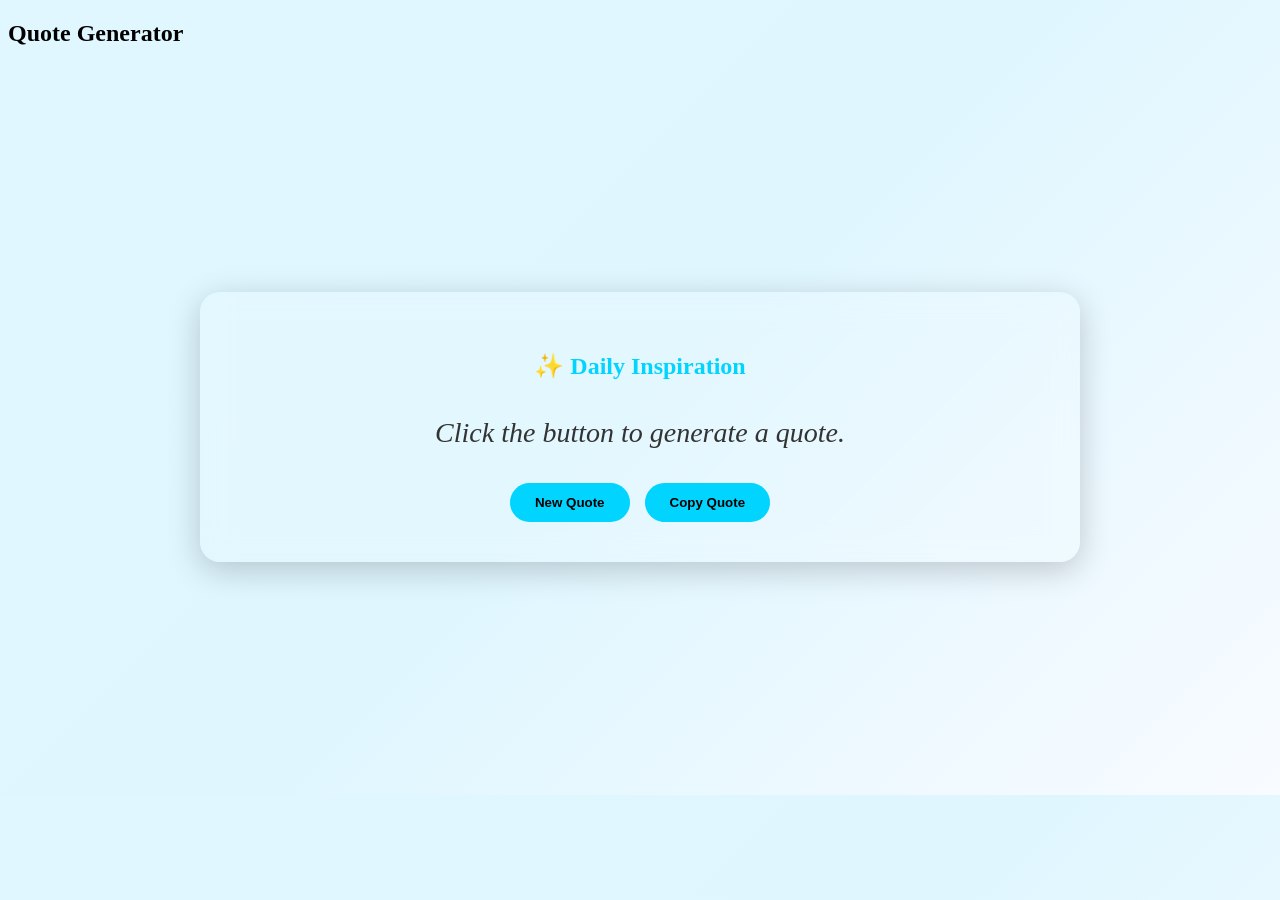
<file: TASK 3/index.html>
<!DOCTYPE html>
<html lang="en">
<head>
    <meta charset="UTF-8">
    <meta name="viewport" content="width=device-width, initial-scale=1.0">
    <title>Quote Generator</title>
    <link rel="stylesheet" href="style.css">
</head>
<body>

<nav>
    <h2>Quote Generator</h2>
</nav>

<section class="page quote-section">

    <div class="quote-box">

        <h1>✨ Daily Inspiration</h1>

        <p id="quote">
            Click the button to generate a quote.
        </p>

        <h3 id="author"></h3>

        <div class="quote-buttons">
            <button onclick="getQuote()">New Quote</button>
            <button onclick="copyQuote()">Copy Quote</button>
        </div>

    </div>

</section>

<script src="script.js"></script>

</body>
</html>
</file>
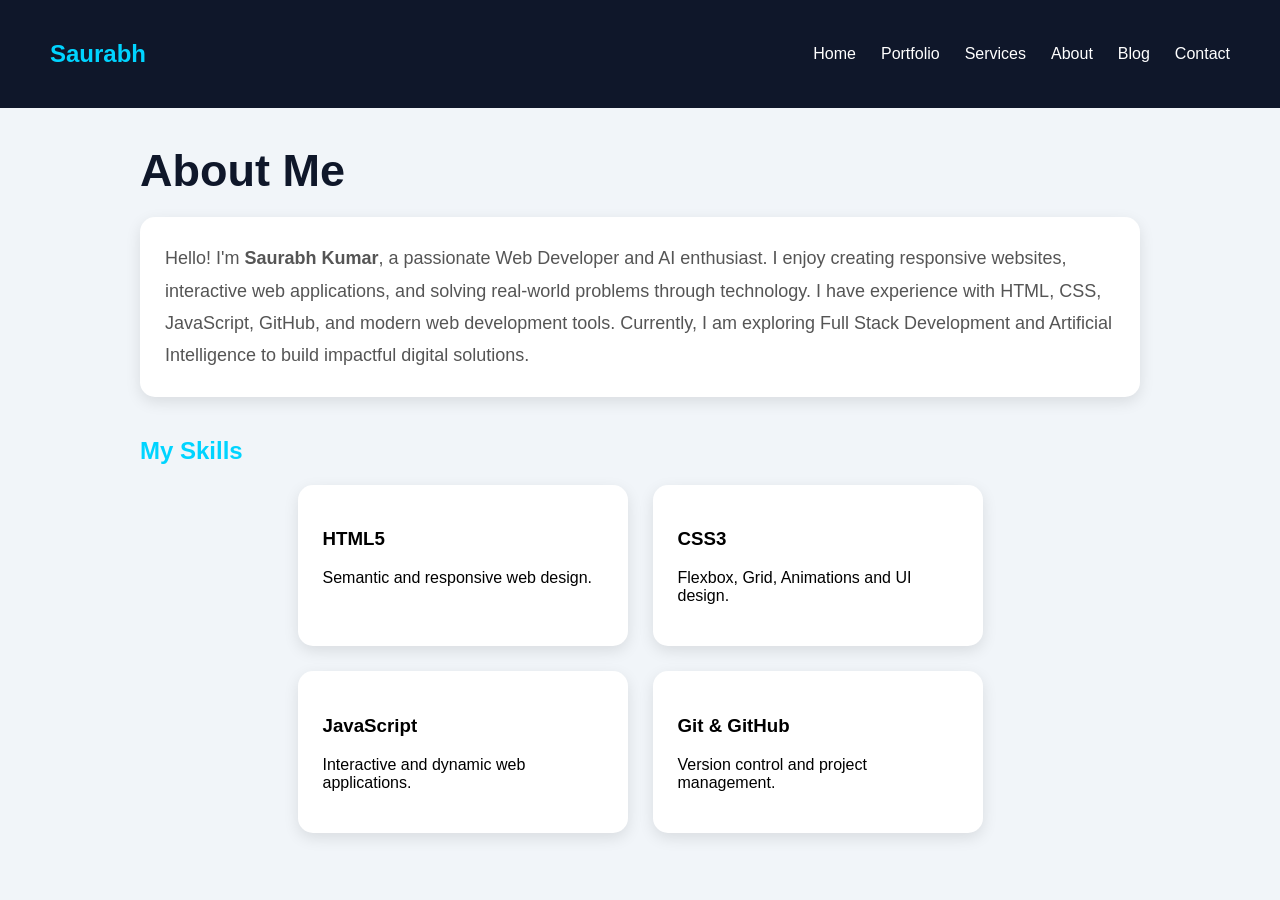
<file: about.html>
<!DOCTYPE html>
<html lang="en">
<head>
<meta charset="UTF-8">
<meta name="viewport" content="width=device-width, initial-scale=1.0">
<title>About</title>
<link rel="stylesheet" href="style.css">
</head>
<body>

 <nav>
        <h2>Saurabh</h2>

        <ul>
            <li><a href="index.html">Home</a></li>
            <li><a href="portfolio.html">Portfolio</a></li>
            
            <li><a href="services.html">Services</a></li>
            <li><a href="about.html">About</a></li>
            
            <li><a href="blog.html">Blog</a></li>
            <li><a href="contact.html">Contact</a></li>
        </ul>
    </nav>

<section class="page about-section">

    <h1>About Me</h1>

    <p class="about-text">
        Hello! I'm <strong>Saurabh Kumar</strong>, a passionate Web Developer
        and AI enthusiast. I enjoy creating responsive websites, interactive
        web applications, and solving real-world problems through technology.

        I have experience with HTML, CSS, JavaScript, GitHub, and modern web
        development tools. Currently, I am exploring Full Stack Development
        and Artificial Intelligence to build impactful digital solutions.
    </p>

    <h2>My Skills</h2>

    <div class="cards">

        <div class="card">
            <h3>HTML5</h3>
            <p>Semantic and responsive web design.</p>
        </div>

        <div class="card">
            <h3>CSS3</h3>
            <p>Flexbox, Grid, Animations and UI design.</p>
        </div>

        <div class="card">
            <h3>JavaScript</h3>
            <p>Interactive and dynamic web applications.</p>
        </div>

        <div class="card">
            <h3>Git & GitHub</h3>
            <p>Version control and project management.</p>
        </div>

    </div>

</section>

</body>
</html>
</file>
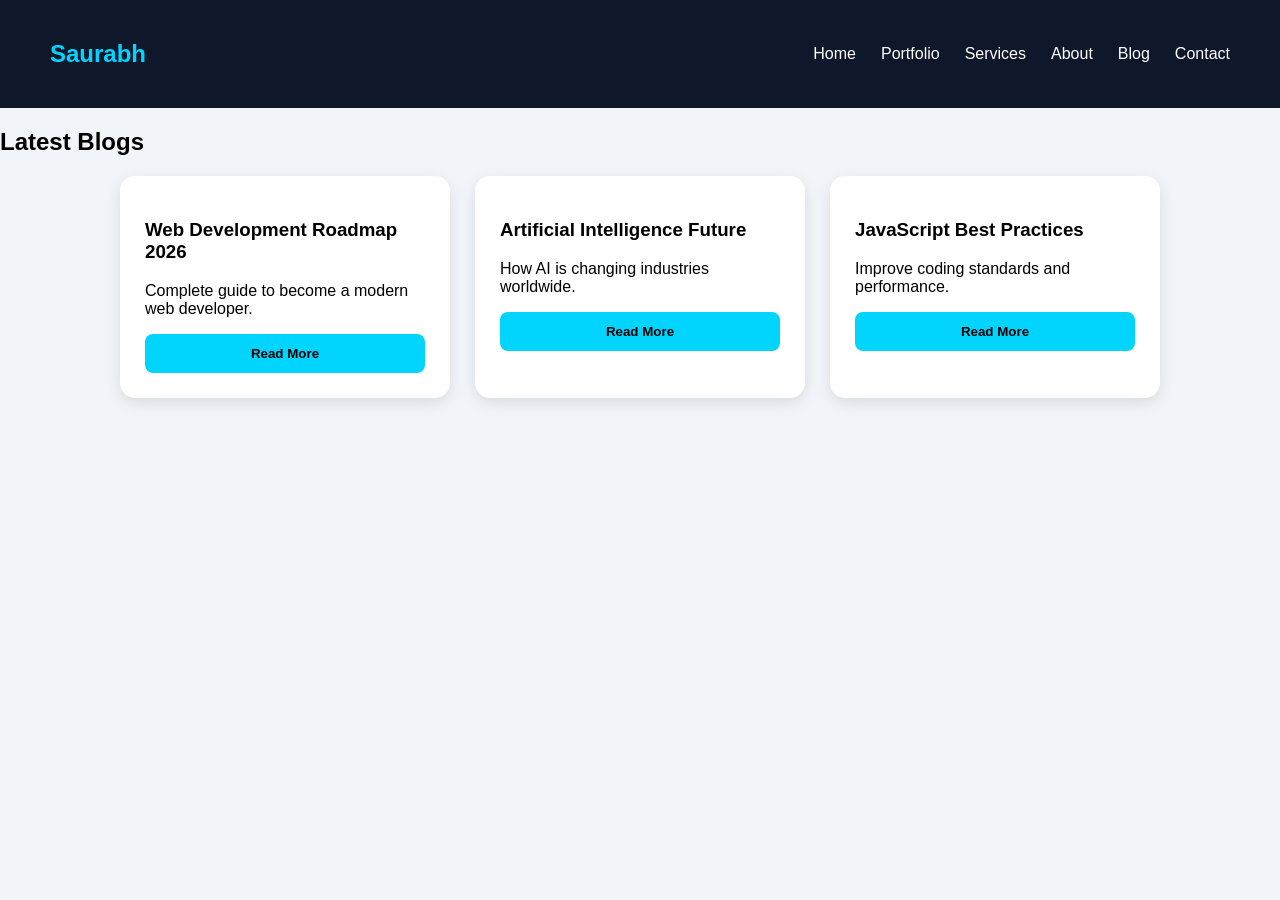
<file: blog.html>
<!DOCTYPE html>
<html>
<head>
<title>Blog</title>
<link rel="stylesheet" href="style.css">
</head>
<body>
 <nav>
        <h2>Saurabh</h2>

        <ul>
            <li><a href="index.html">Home</a></li>
            <li><a href="portfolio.html">Portfolio</a></li>
            
            <li><a href="services.html">Services</a></li>
            <li><a href="about.html">About</a></li>
            
            <li><a href="blog.html">Blog</a></li>
            <li><a href="contact.html">Contact</a></li>
        </ul>
    </nav>

<section class="page">
    <h1>Latest Blogs</h1>

    <div class="cards">

        <div class="card">
            <h3>Web Development Roadmap 2026</h3>
            <p>
                Complete guide to become a modern web developer.
            </p>
            <button>Read More</button>
        </div>

        <div class="card">
            <h3>Artificial Intelligence Future</h3>
            <p>
                How AI is changing industries worldwide.
            </p>
            <button>Read More</button>
        </div>

        <div class="card">
            <h3>JavaScript Best Practices</h3>
            <p>
                Improve coding standards and performance.
            </p>
            <button>Read More</button>
        </div>

    </div>
</section>

</body>
</html>
</file>
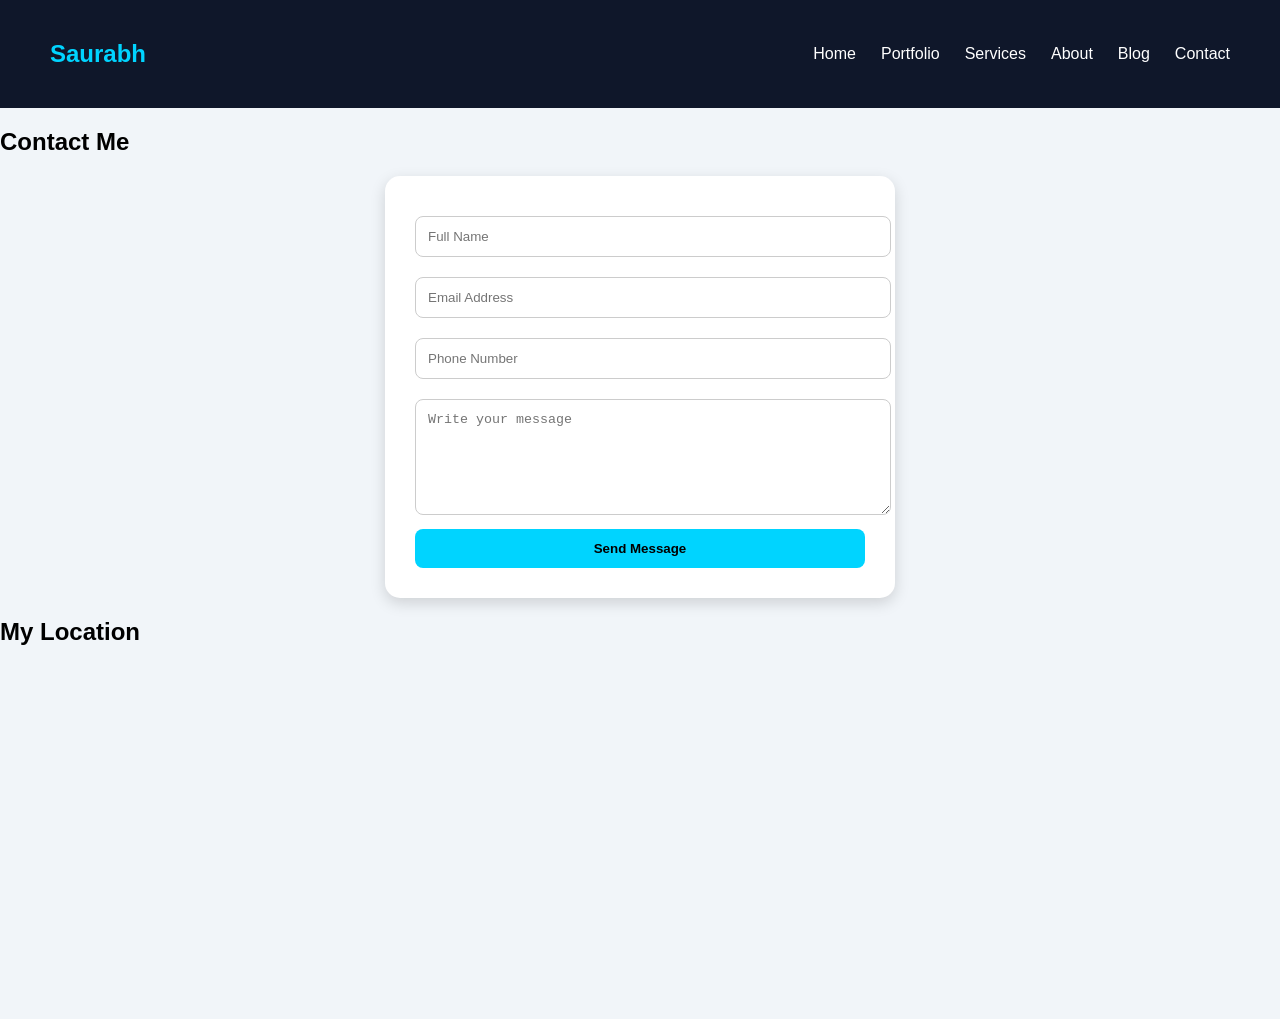
<file: contact.html>
<!DOCTYPE html>
<html>
<head>
<title>Contact</title>
<link rel="stylesheet" href="style.css">
</head>
<body>

   <nav>
        <h2>Saurabh</h2>

        <ul>
            <li><a href="index.html">Home</a></li>
            <li><a href="portfolio.html">Portfolio</a></li>
            
            <li><a href="services.html">Services</a></li>
            <li><a href="about.html">About</a></li>
            
            <li><a href="blog.html">Blog</a></li>
            <li><a href="contact.html">Contact</a></li>
        </ul>
    </nav>

<section class="page">

    <h1>Contact Me</h1>

    <form>

        <input type="text" placeholder="Full Name" required>

        <input type="email" placeholder="Email Address" required>

        <input type="tel" placeholder="Phone Number">

        <textarea rows="6"
        placeholder="Write your message"></textarea>

        <button type="submit">
            Send Message
        </button>

    </form>
    <section class="page">

<h2>My Location</h2>

<iframe
src="https://maps.google.com/maps?q=patna&t=&z=13&ie=UTF8&iwloc=&output=embed"
width="100%"
height="350"
style="border:0;"
loading="lazy">
</iframe>

</section>

</section>

</body>
</html>
</file>
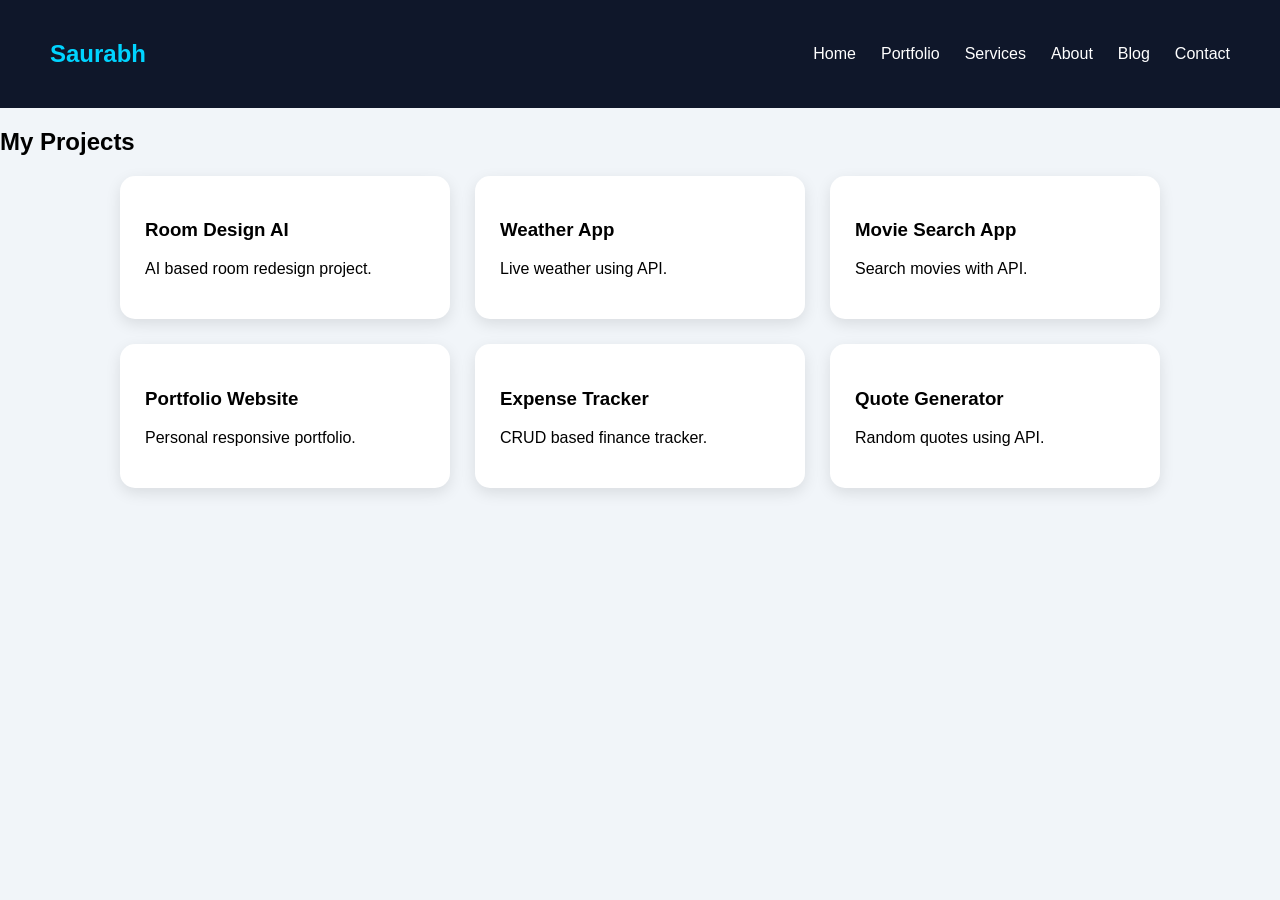
<file: portfolio.html>
<!DOCTYPE html>
<html>
<head>
<title>Portfolio</title>
<link rel="stylesheet" href="style.css">
</head>
<body>

   <nav>
        <h2>Saurabh</h2>

        <ul>
            <li><a href="index.html">Home</a></li>
            <li><a href="portfolio.html">Portfolio</a></li>
            
            <li><a href="services.html">Services</a></li>
            <li><a href="about.html">About</a></li>
            
            <li><a href="blog.html">Blog</a></li>
            <li><a href="contact.html">Contact</a></li>
        </ul>
    </nav>

<section class="page">
    <h1>My Projects</h1>

   <div class="cards">

<div class="card">
<h3>Room Design AI</h3>
<p>AI based room redesign project.</p>
</div>

<div class="card">
<h3>Weather App</h3>
<p>Live weather using API.</p>
</div>

<div class="card">
<h3>Movie Search App</h3>
<p>Search movies with API.</p>
</div>

<div class="card">
<h3>Portfolio Website</h3>
<p>Personal responsive portfolio.</p>
</div>

<div class="card">
<h3>Expense Tracker</h3>
<p>CRUD based finance tracker.</p>
</div>

<div class="card">
<h3>Quote Generator</h3>
<p>Random quotes using API.</p>
</div>

</div>
</section>

</body>
</html>
</file>
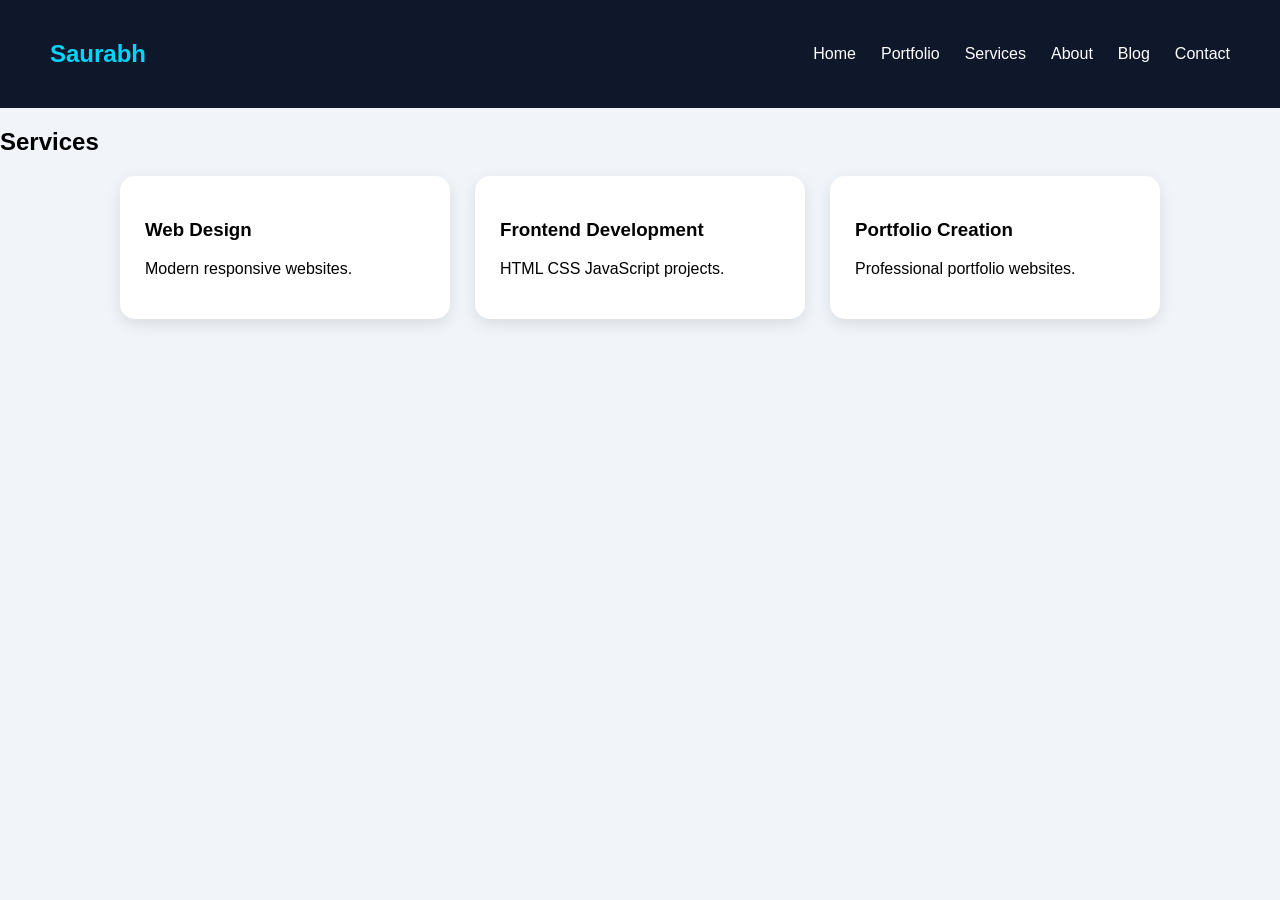
<file: services.html>
<!DOCTYPE html>
<html>
<head>
<title>Services</title>
<link rel="stylesheet" href="style.css">
</head>
<body>

 <nav>
        <h2>Saurabh</h2>

        <ul>
            <li><a href="index.html">Home</a></li>
            <li><a href="portfolio.html">Portfolio</a></li>
            
            <li><a href="services.html">Services</a></li>
            <li><a href="about.html">About</a></li>
            
            <li><a href="blog.html">Blog</a></li>
            <li><a href="contact.html">Contact</a></li>
        </ul>
    </nav>

<section class="page">
    <h1>Services</h1>

    <div class="cards">

        <div class="card">
            <h3>Web Design</h3>
            <p>Modern responsive websites.</p>
        </div>

        <div class="card">
            <h3>Frontend Development</h3>
            <p>HTML CSS JavaScript projects.</p>
        </div>

        <div class="card">
            <h3>Portfolio Creation</h3>
            <p>Professional portfolio websites.</p>
        </div>

    </div>
</section>

</body>
</html>
</file>
<file: TASK 3/style.css>
body{

background:
linear-gradient(
135deg,
#e0f7ff,
#dff6ff,
#f8fbff
);

}

.quote-section{
    min-height:80vh;
    display:flex;
    justify-content:center;
    align-items:center;
}

.quote-box{
    width:80%;
    max-width:800px;

    padding:40px;

    border-radius:20px;

    background:rgba(255,255,255,0.15);

    backdrop-filter:blur(15px);

    box-shadow:
    0 8px 32px rgba(0,0,0,.2);

    text-align:center;
}

.quote-box h1{
    color:#00d4ff;
    margin-bottom:25px;
}

#quote{
    font-size:28px;
    font-style:italic;
    line-height:1.8;
    margin-bottom:20px;
    color:#333;
}

#author{
    color:#00d4ff;
    margin-bottom:25px;
}

.quote-buttons{
    display:flex;
    justify-content:center;
    gap:15px;
    flex-wrap:wrap;
}

.quote-buttons button{
    padding:12px 25px;

    border:none;

    border-radius:50px;

    background:#00d4ff;

    font-weight:bold;

    cursor:pointer;

    transition:.3s;
}

.quote-buttons button:hover{

    transform:translateY(-3px);

    box-shadow:0 5px 15px rgba(0,212,255,.4);

}
</file>
<file: style.css>
:root{
    --primary:#00d4ff;
    --dark:#0f172a;
    --light:#f8fafc;
}

body{
    font-family:'Segoe UI',sans-serif;
    background:#f1f5f9;
    margin:0;
    padding:0;
}


nav{
    display:flex;
    justify-content:space-between;
    align-items:center;
    padding:20px 50px;
    background:var(--dark);
    position:sticky;
    top:0;
}

nav h2{
    color:var(--primary);
}

nav ul{
    display:flex;
    list-style:none;
}

nav ul li{
    margin-left:25px;
}

nav ul li a{
    text-decoration:none;
    color:white;
    transition:.3s;
}

nav ul li a:hover{
    color:var(--primary);
}


.hero{
    height:90vh;
    background:linear-gradient(rgba(15,23,42,.8),
    rgba(15,23,42,.8)),
    url("https://images.unsplash.com/photo-1498050108023-c5249f4df085");
    background-size:cover;
    background-position:center;

    display:flex;
    flex-direction:column;
    justify-content:center;
    align-items:center;

    color:white;
    text-align:center;
}

.hero h1{
    font-size:60px;
}

.hero p{
    font-size:22px;
}

.hero button{
    padding:12px 25px;
    border:none;
    background:var(--primary);
    color:black;
    font-weight:bold;
    border-radius:5px;
    cursor:pointer;
}


.cards{
    display:flex;
    flex-wrap:wrap;
    justify-content:center;
    gap:25px;
}

.card{
    width:280px;
    background:white;
    padding:25px;
    border-radius:15px;
    box-shadow:0 5px 15px rgba(0,0,0,.1);
    transition:.4s;
}

.card:hover{
    transform:translateY(-10px);
}

.gallery{
    display:grid;
    grid-template-columns:repeat(auto-fit,minmax(250px,1fr));
    gap:20px;
}

.gallery img{
    width:100%;
    border-radius:15px;
    transition:.4s;
}

.gallery img:hover{
    transform:scale(1.05);
}

.hero h1{
    animation:slideDown 1s ease;
}

.hero p{
    animation:fadeIn 2s ease;
}

@keyframes slideDown{
    from{
        transform:translateY(-50px);
        opacity:0;
    }
    to{
        transform:translateY(0);
        opacity:1;
    }
}

@keyframes fadeIn{
    from{
        opacity:0;
    }
    to{
        opacity:1;
    }
}

nav ul li a:hover{
    color:#00d4ff;
    border-bottom:2px solid #00d4ff;
}


footer{
    background:var(--dark);
    color:white;
    text-align:center;
    padding:20px;
}


form{
    width:450px;
    margin:auto;
    background:white;
    padding:30px;
    border-radius:15px;
    box-shadow:0 5px 15px rgba(0,0,0,.15);
}

.about-section{
    max-width:1000px;
    margin:auto;
}

.about-section h1{
    font-size:45px;
    color:#0f172a;
    margin-bottom:20px;
}

.about-text{
    font-size:18px;
    line-height:1.8;
    color:#555;
    background:white;
    padding:25px;
    border-radius:15px;
    box-shadow:0 5px 15px rgba(0,0,0,.1);
    margin-bottom:40px;
}

.about-section h2{
    margin-bottom:20px;
    color:#00d4ff;
}

input,
textarea{
    width:100%;
    padding:12px;
    margin:10px 0;
    border:1px solid #ccc;
    border-radius:8px;
}

button{
    width:100%;
    padding:12px;
    background:#00d4ff;
    border:none;
    border-radius:8px;
    font-weight:bold;
    cursor:pointer;
}

button:hover{
    opacity:.9;
}





@media(max-width:768px){

nav{
    flex-direction:column;
}

nav ul{
    flex-wrap:wrap;
    justify-content:center;
}

.hero h1{
    font-size:35px;
}

form{
    width:90%;
}

}
</file>
